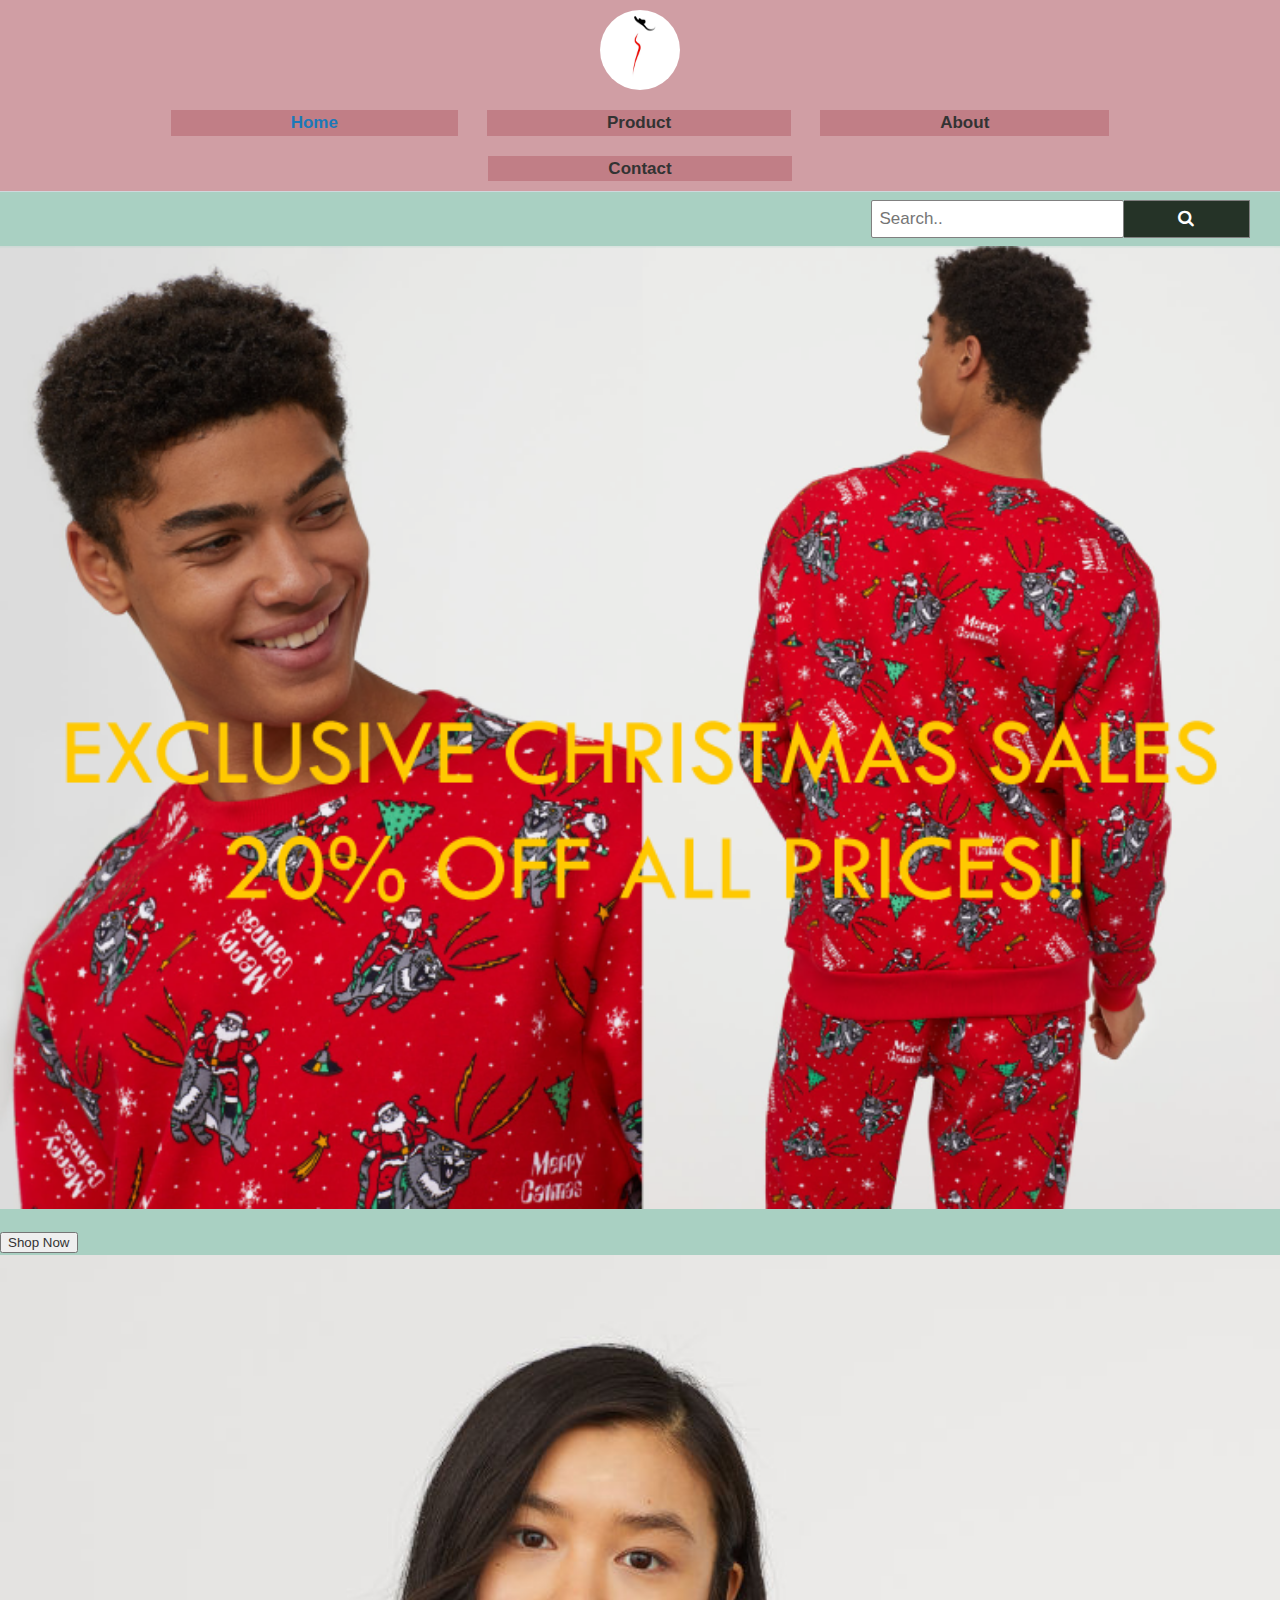
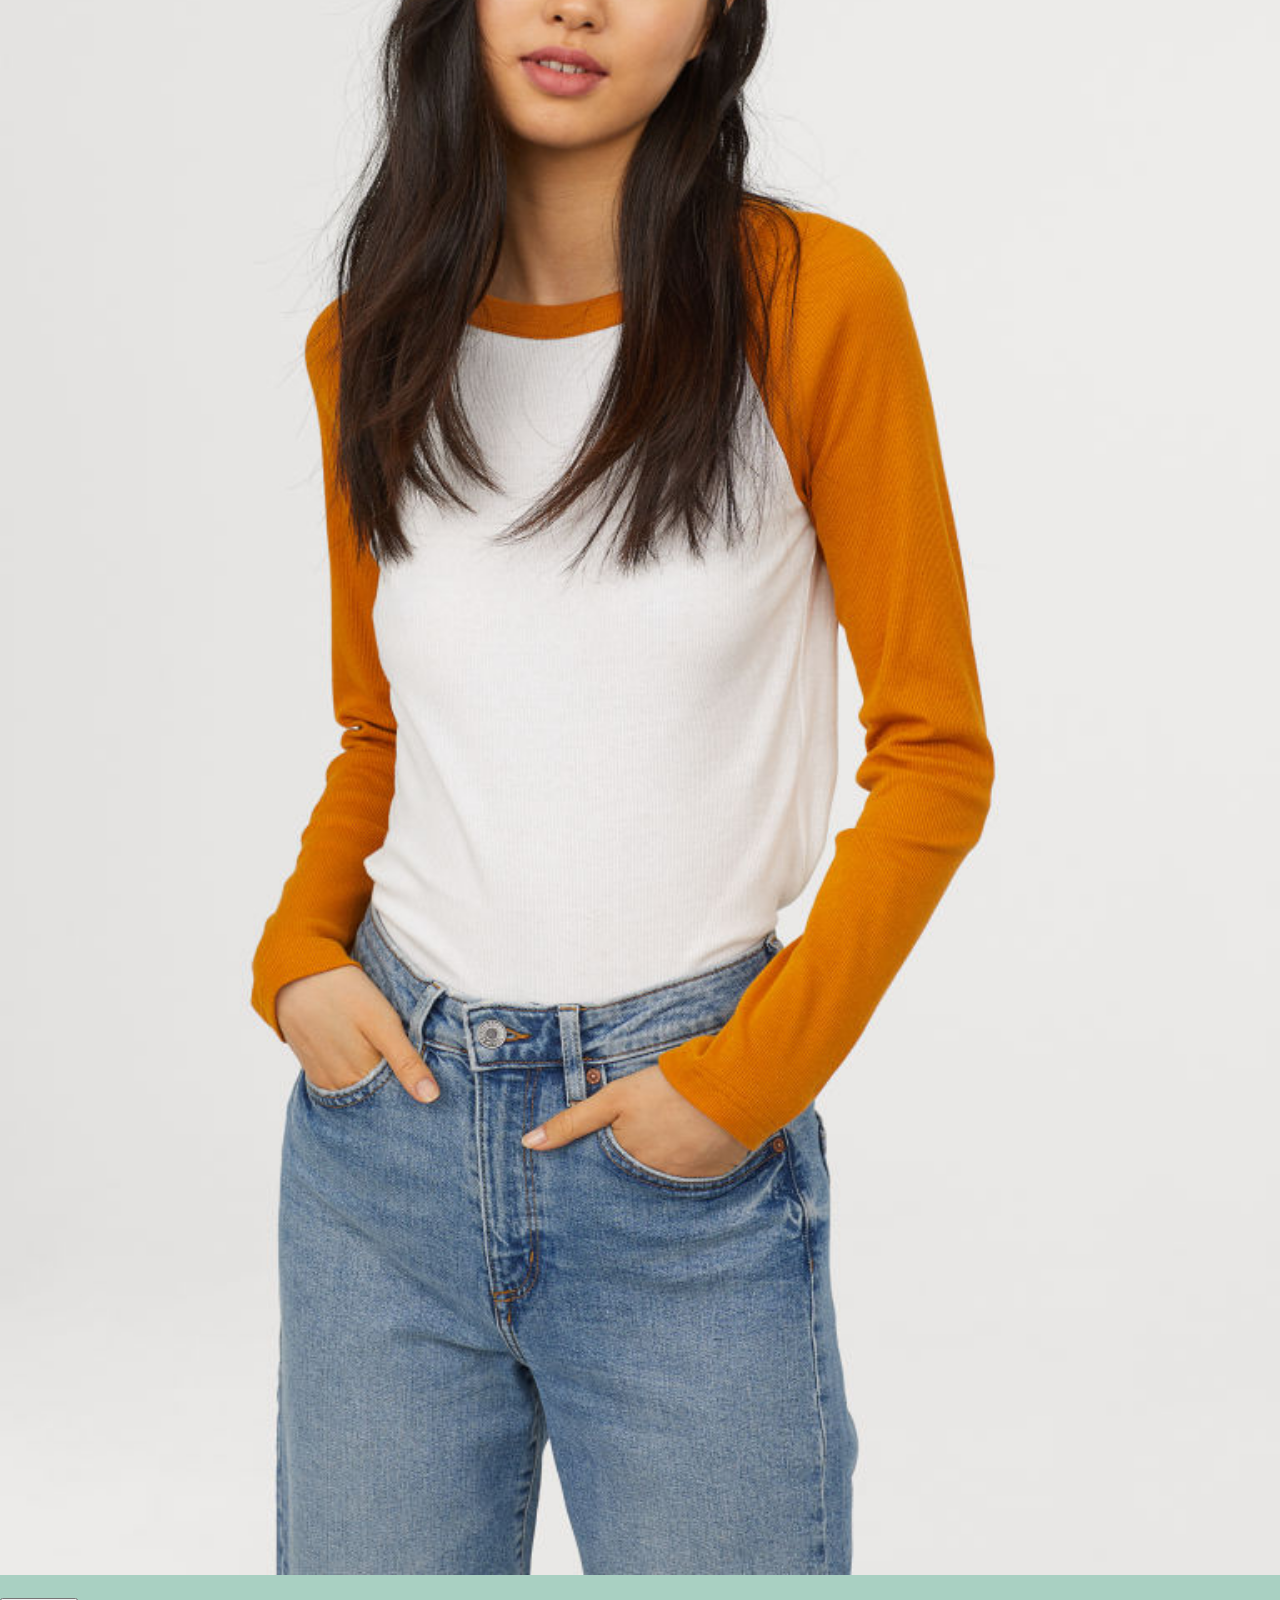
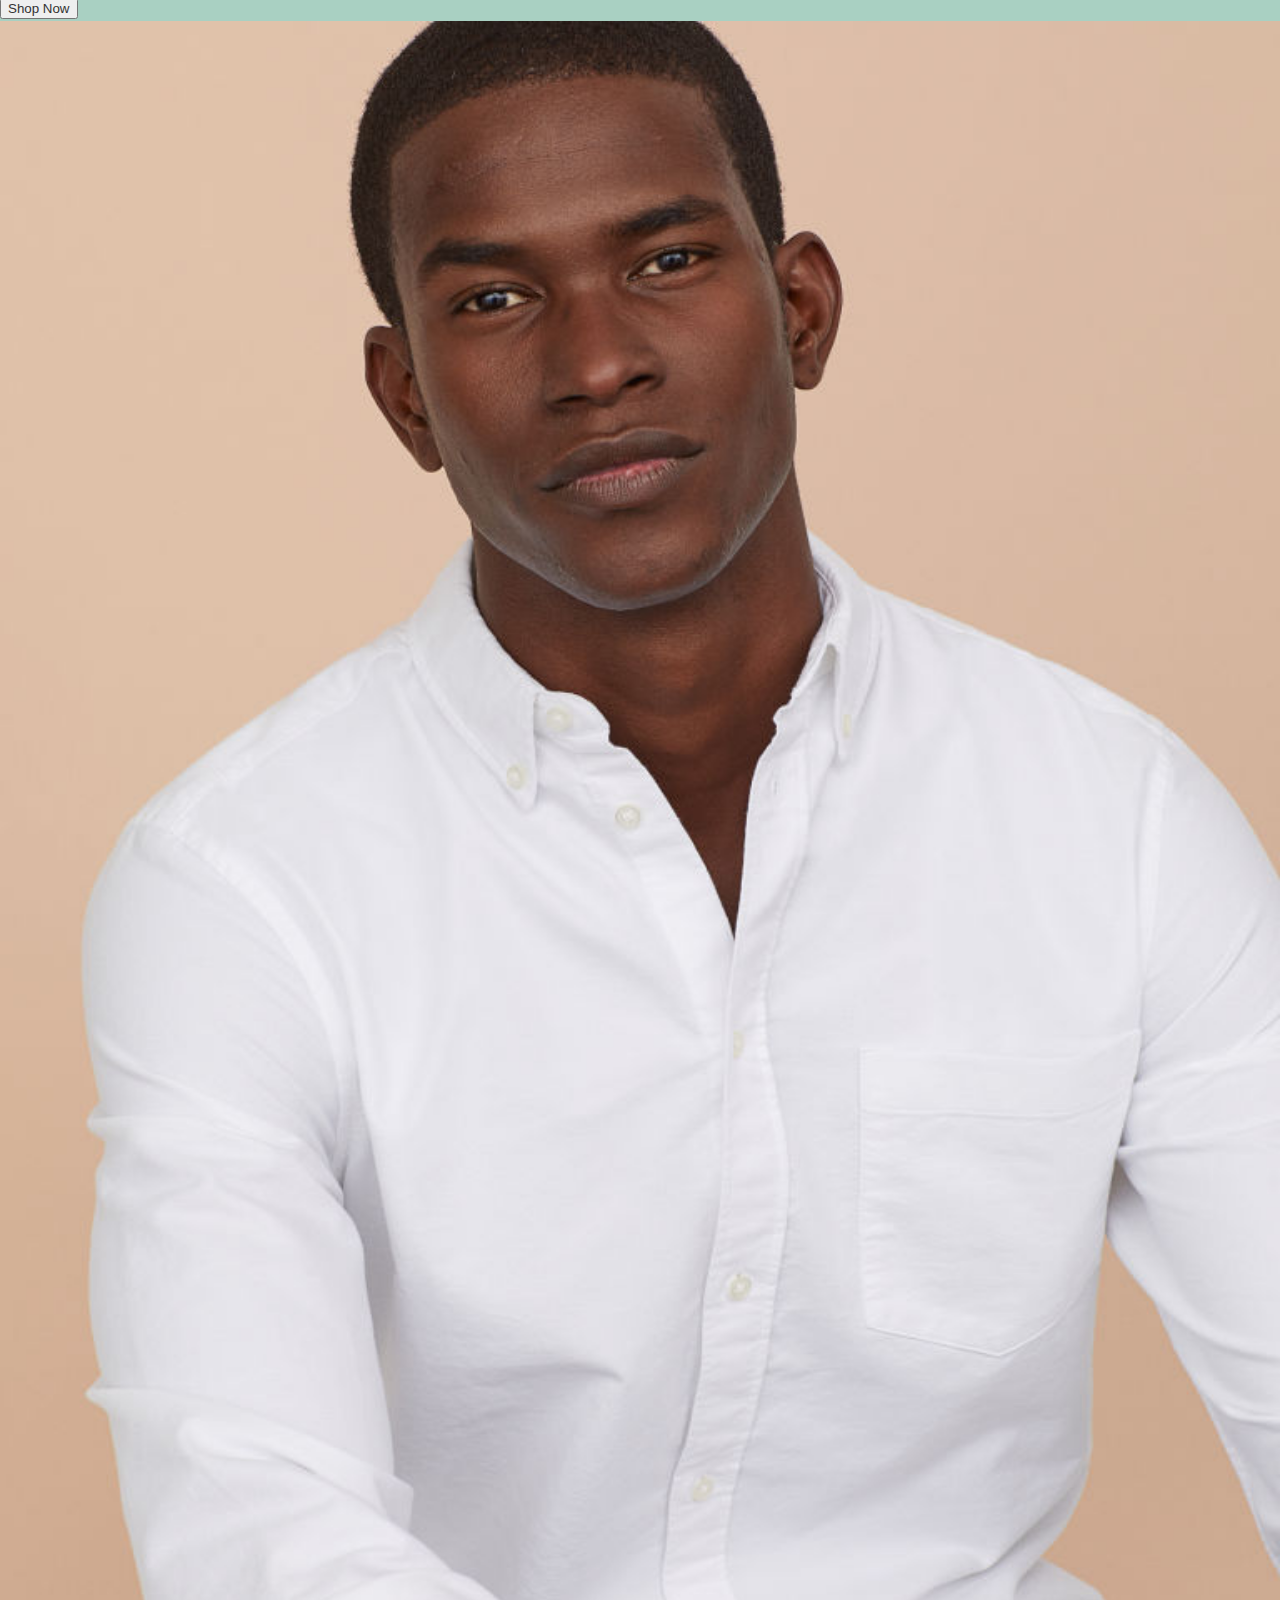
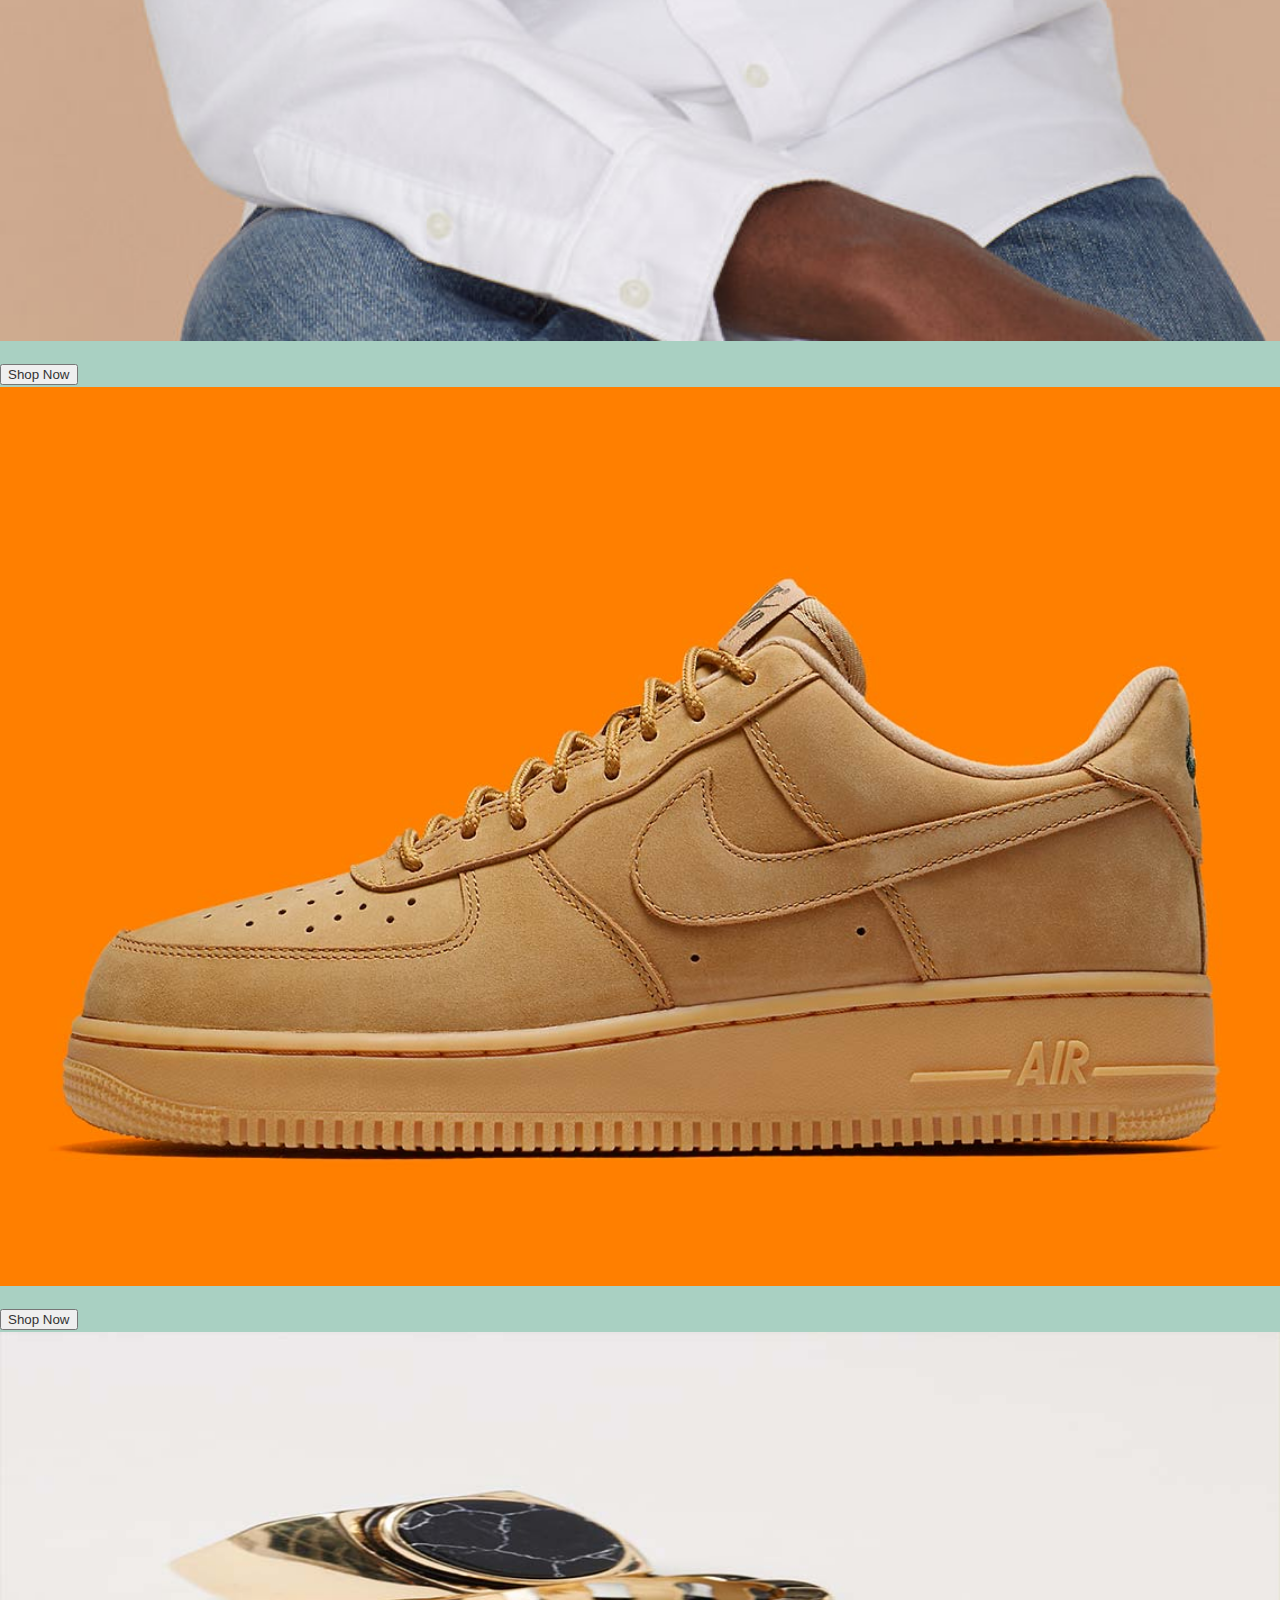
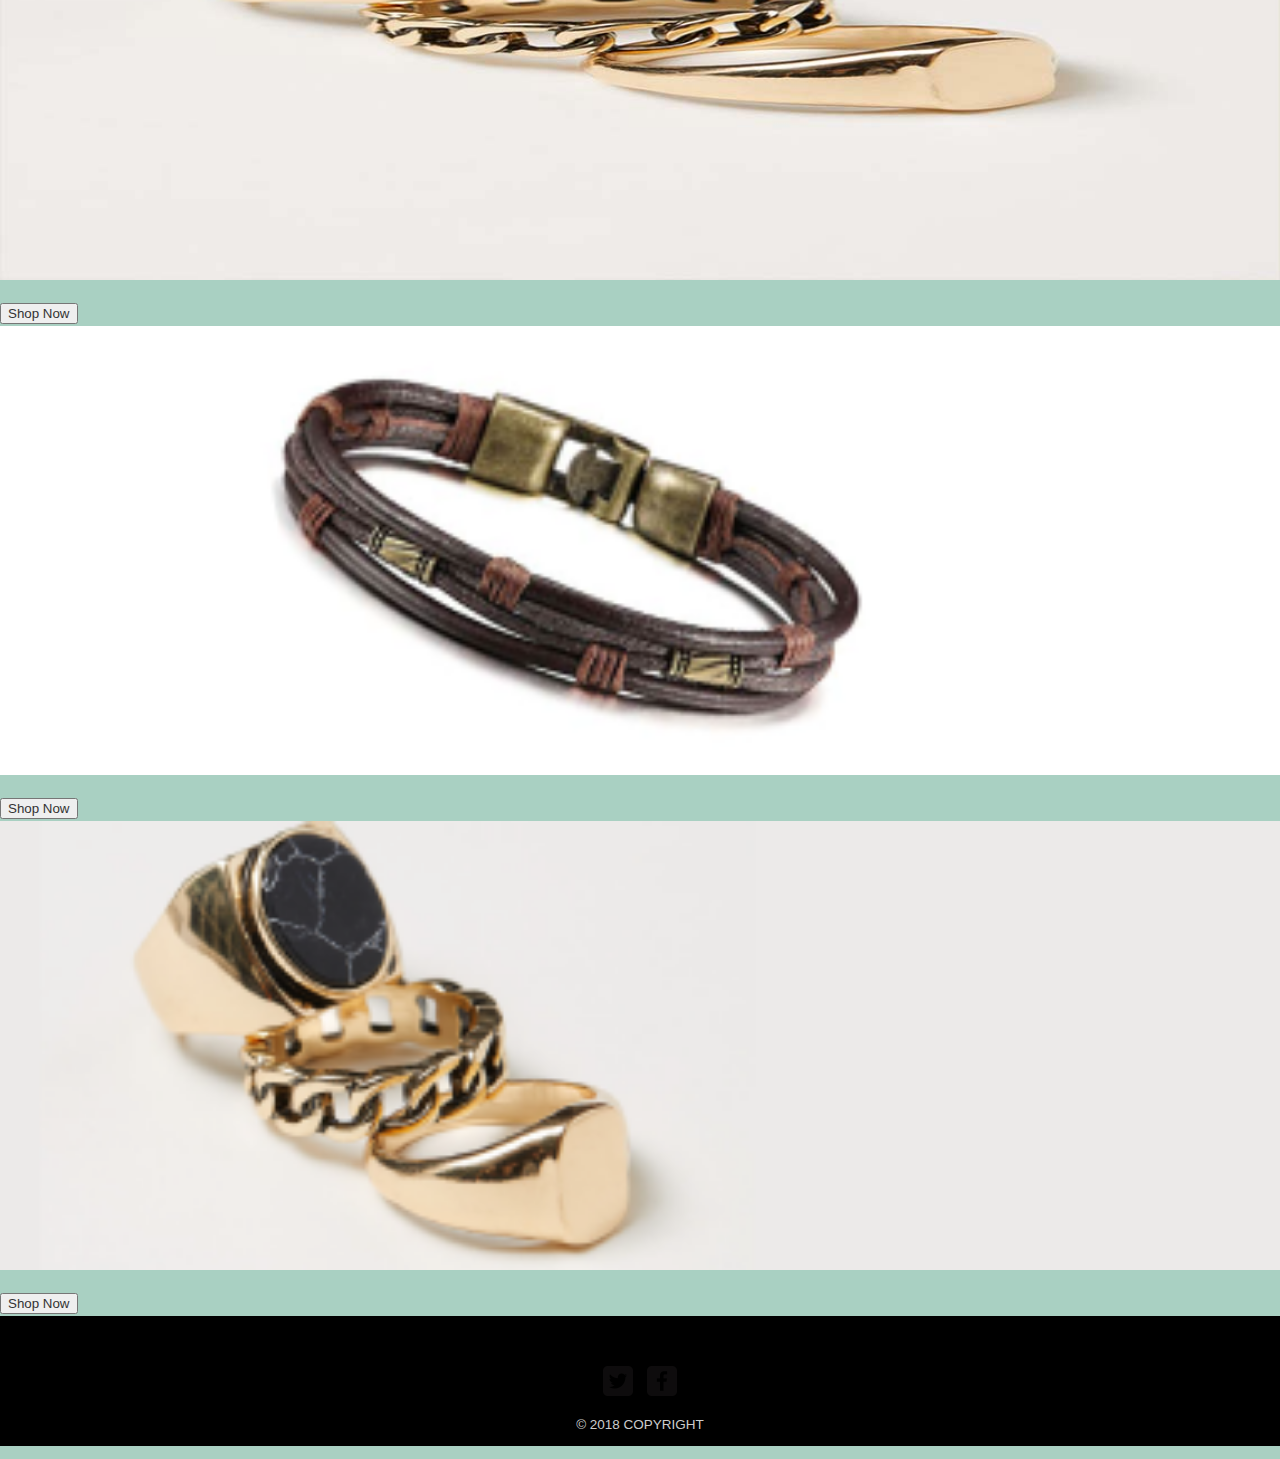
<file: index.html>
<!DOCTYPE html>
<html>
	<head>
		<meta  charset="utf-8">
    <meta name="viewport" content="width=device-width, initial-scale=1.0">
    <meta http-equiv="X-UA-Compatible" content="IE=edge">
		<title>Chiedozienwaoha | Designer</title>
		<link rel="stylesheet" href="styles/main.css" type="text/css" media="all">
    <link rel="stylesheet" href="https://cdnjs.cloudflare.com/ajax/libs/font-awesome/4.7.0/css/font-awesome.min.css">

	</head>
	<body>
		<header class="header" id="myHeader">
      <a href="index.html"><img src="img/logo.png" class="logo"></a> 
      <div class="topnav" id="myTopnav">
        <a href="index.html" class="active">Home</a>
        <a href="product.html">Product</a>
        <a href="about.html">About</a>
        <a href="contact.html">Contact</a>
        
        <a href="javascript:void(0);" style="font-size:15px;" class="icon" onclick="myFunction()">&#9776;</a>
      </div>
		</header>
    <div>
      <section class="example">
        <button type="submit"><i class="fa fa-search"></i></button>
        <input type="text" placeholder="Search.." name="search">
      </section>
    </div>

    <!-- ----------------------------HOME SCREEN------------------------- -->


    <div class="grid-container">
      <div class="item1 container">
        <img src="img/homescreen.png" style="width:100%;">
        <div class="centered">
          <button class="buy buy-banner"><a href="product.html" style="text-decoration: none">Shop Now</a></button>
      </div>
      </div>
    </div>


    <!-- ------------------------SECTION ONE-------------------------------- -->
    <div class="grid-container">
      <div class="container">
        <img src="img/hmgoepprod (4).jpg" class="responsive">
        <div class="bottom-right">
          <button class="buy"><a href="product.html" style="text-decoration: none">Shop Now</a></button>
        </div>
      </div>
      <div class="container">
        <img src="img/hmgoepprod (6).jpg" class="responsive">
        <div class="bottom-right">
          <button class="buy"><a href="product.html" style="text-decoration: none">Shop Now</a></button>
        </div>
      </div>
    </div>



    <!-- ----------------------------SECTION TWO------------------------ -->
    <div class="grid-container">
      <div class="container">
        <img src="img/nike-air-force-1-low-flax-aa4061-200-3.jpg" class="responsive">
        <div class="bottom-right">
          <button class="buy"><a href="product.html" style="text-decoration: none">Shop Now</a></button>
        </div>
      </div>
      <div class="container">
        <img src="img/watch.jpg" class="responsive">
        <div class="bottom-right">
          <button class="buy"><a href="product.html" style="text-decoration: none">Shop Now</a></button>
        </div>
      </div>
    </div>
   

   <!-- --------------------------SECTION 3---------------------------------- -->
   <div class="grid-container">
     <div class="container">
       <img src="img/bracelets.png" class="responsive">
       <div class="bottom-right">
          <button class="buy"><a href="product.html" style="text-decoration: none">Shop Now</a></button>
        </div>
     </div>
     <div class="container">
      <img src="img/rings.png" class=" responsive">
      <div class="bottom-right">
          <button class="buy"><a href="product.html" style="text-decoration: none">Shop Now</a></button>
        </div> 
     </div>
   </div>
  

		<footer style="background-color: #000000;">
				<div>
					<div>
						<a href="http://twitter.com"><img src="img/twitter-wrap.png" alt="Twitter Logo" class="social-icon"></a>
				<a href="http://facebook.com/"><img src="img/facebook-wrap.png" alt="Facebook Logo" class="social-icon"></a>
					</div>
				<p>&copy; 2018 COPYRIGHT</p>
				</div>
			</footer>
      <script type="text/javascript" src="JS/index.js"></script>
	</body>
</html>
</file>
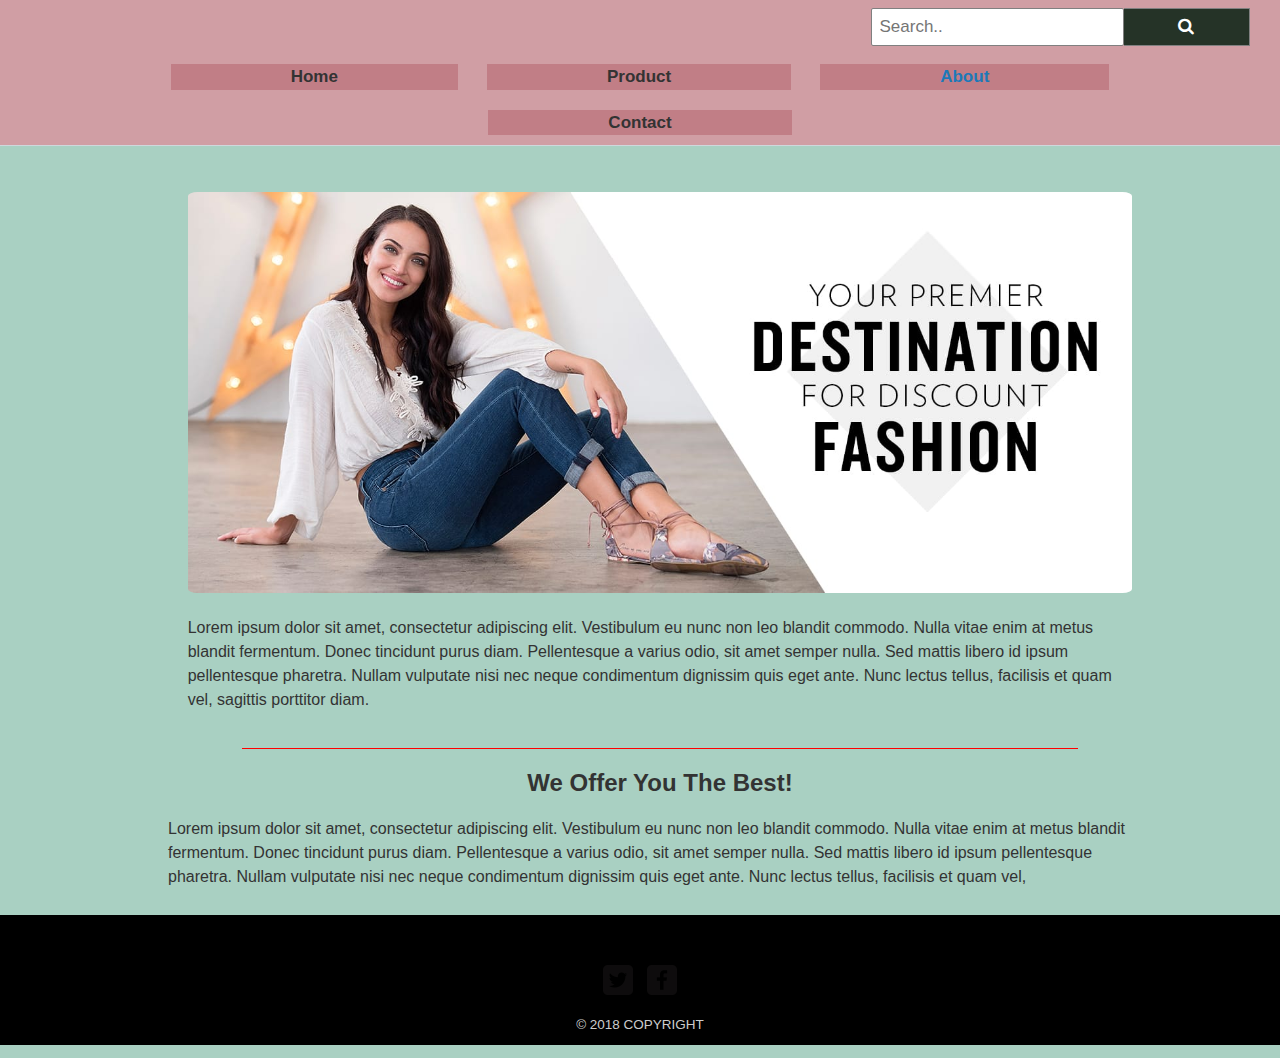
<file: about.html>
<!DOCTYPE html>
<html>
  <head>
    <meta  charset="utf-8">
    <meta name="viewport" content="width=device-width, initial-scale=1.0">
    <meta http-equiv="X-UA-Compatible" content="IE=edge">
    <title>Chiedozienwaoha | Designer</title>
    <link rel="stylesheet" href="styles/main.css" type="text/css" media="all">
    <link rel="stylesheet" href="https://cdnjs.cloudflare.com/ajax/libs/font-awesome/4.7.0/css/font-awesome.min.css">

  </head>
  <body>
    <header class="header" id="myHeader">
       <section class="example">
        <button type="submit"><i class="fa fa-search"></i></button>
        <input type="text" placeholder="Search.." name="search">
      </section>
      <div class="topnav" id="myTopnav">
        <a href="index.html">Home</a>
        <a href="product.html">Product</a>
        <a href="about.html" class="active">About</a>
        <a href="contact.html">Contact</a>
        <a href="javascript:void(0);" style="font-size:15px;" class="icon" onclick="myFunction()">&#9776;</a>
      </div>
    </header>

<div id="wrapper" class="">
      <section class="about">
        <ul>
          <div class="row">
            <li>
            <img src="img/aboutus3.jpg" alt=" " class="responsive" style="border-radius: 1%;">
          </li>
          <li>
            <div>
              <p>Lorem ipsum dolor sit amet, consectetur adipiscing elit. Vestibulum eu nunc non leo blandit commodo. Nulla vitae enim at metus blandit fermentum. Donec tincidunt purus diam. Pellentesque a varius odio, sit amet semper nulla. Sed mattis libero id ipsum pellentesque pharetra. Nullam vulputate nisi nec neque condimentum dignissim quis eget ante. Nunc lectus tellus, facilisis et quam vel, sagittis porttitor diam.</p>
            </div>
          </li>
          </div>
          <!-- -------------------row 2---------- -->
    
          <div>
          <div class="body-header section-three">
            <h1>We Offer You The Best!</h1>
          </div>
          <div>
            <p>Lorem ipsum dolor sit amet, consectetur adipiscing elit. Vestibulum eu nunc non leo blandit commodo. Nulla vitae enim at metus blandit fermentum. Donec tincidunt purus diam. Pellentesque a varius odio, sit amet semper nulla. Sed mattis libero id ipsum pellentesque pharetra. Nullam vulputate nisi nec neque condimentum dignissim quis eget ante. Nunc lectus tellus, facilisis et quam vel,</p>
          </div>
      </div>
    </div>
      </section>


    <footer style="background-color: #000000;">
        <div>
          <div>
            <a href="http://twitter.com"><img src="img/twitter-wrap.png" alt="Twitter Logo" class="social-icon"></a>
        <a href="http://facebook.com/"><img src="img/facebook-wrap.png" alt="Facebook Logo" class="social-icon"></a>
          </div>
        <p>&copy; 2018 COPYRIGHT</p>
        </div>
      </footer>
      <script type="text/javascript" src="JS/index.js"></script>
  </body>
</html>
</file>
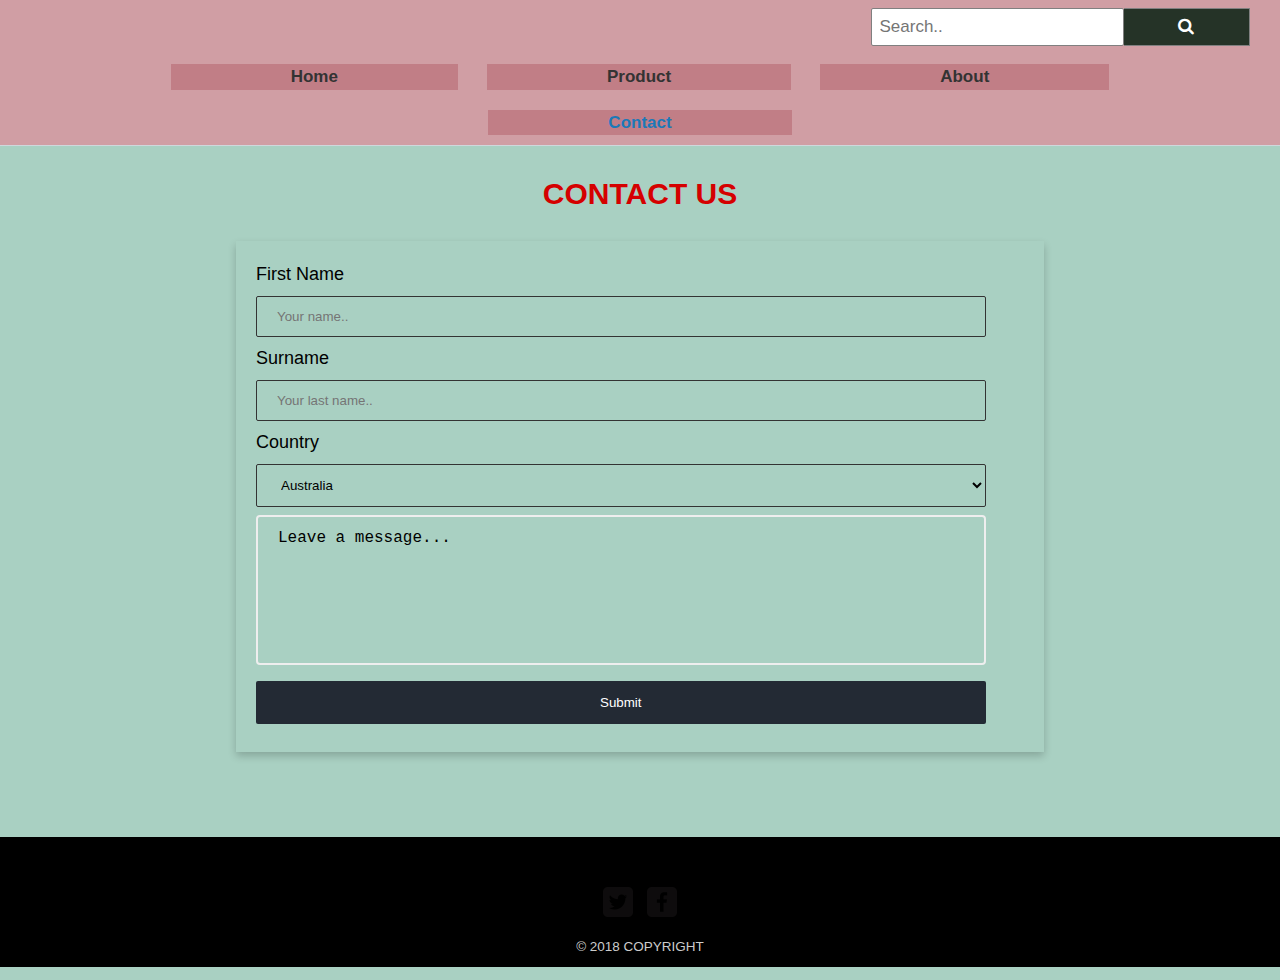
<file: contact.html>
<!DOCTYPE html>
<html>
  <head>
    <meta  charset="utf-8">
    <meta name="viewport" content="width=device-width, initial-scale=1.0">
    <meta http-equiv="X-UA-Compatible" content="IE=edge">
    <title>Chiedozienwaoha | Designer</title>
    <link rel="stylesheet" href="styles/main.css" type="text/css" media="all">
    <link rel="stylesheet" href="https://cdnjs.cloudflare.com/ajax/libs/font-awesome/4.7.0/css/font-awesome.min.css">

  </head>
  <body>
    <header class="header" id="myHeader">
      <section class="example">
        <button type="submit"><i class="fa fa-search"></i></button>
        <input type="text" placeholder="Search.." name="search">
      </section>
      <div class="topnav" id="myTopnav">
        <a href="index.html">Home</a>
        <a href="product.html">Product</a>
        <a href="about.html">About</a>
        <a href="contact.html" class="active">Contact</a>
        <a href="javascript:void(0);" style="font-size:15px;" class="icon" onclick="myFunction()">&#9776;</a>
      </div>
    </header>
  <div class="container">
      <div>
        <h2 class="text-center" style="font-weight: 700; color: #d50000; text-align: center; font-size: 30px;"> CONTACT US</h2>
      </div>
        <div>
          <form name="myForm"  onsubmit="return !!(validateForm() & guardarNumeros());" method="post" id="myForm">
            <label for="fname">First Name</label>
            <input type="text" id="fname" name="firstname" placeholder="Your name..">
            <label for="lname"> Surname</label>
            <input type="text" id="lname" name="lastname" placeholder="Your last name..">

            <label for="country">Country</label>
            <select id="country" name="country">
              <option value="australia">Australia</option>
              <option value="canada">Canada</option>
              <option value="usa">USA</option>
            </select>
               <textarea id="text-content">Leave a message...</textarea>
            <input type="submit" value="Submit" onclick="mySubmit()">
          </form>
        </div>
    </div>
    <div id="demo"></div>



      
    <footer style="background-color: #000000;">
        <div>
          <div>
            <a href="http://twitter.com"><img src="img/twitter-wrap.png" alt="Twitter Logo" class="social-icon"></a>
        <a href="http://facebook.com/"><img src="img/facebook-wrap.png" alt="Facebook Logo" class="social-icon"></a>
          </div>
        <p>&copy; 2018 COPYRIGHT</p>
        </div>
      </footer>
      <script type="text/javascript" src="JS/index.js"></script>
  </body>
</html>
</file>
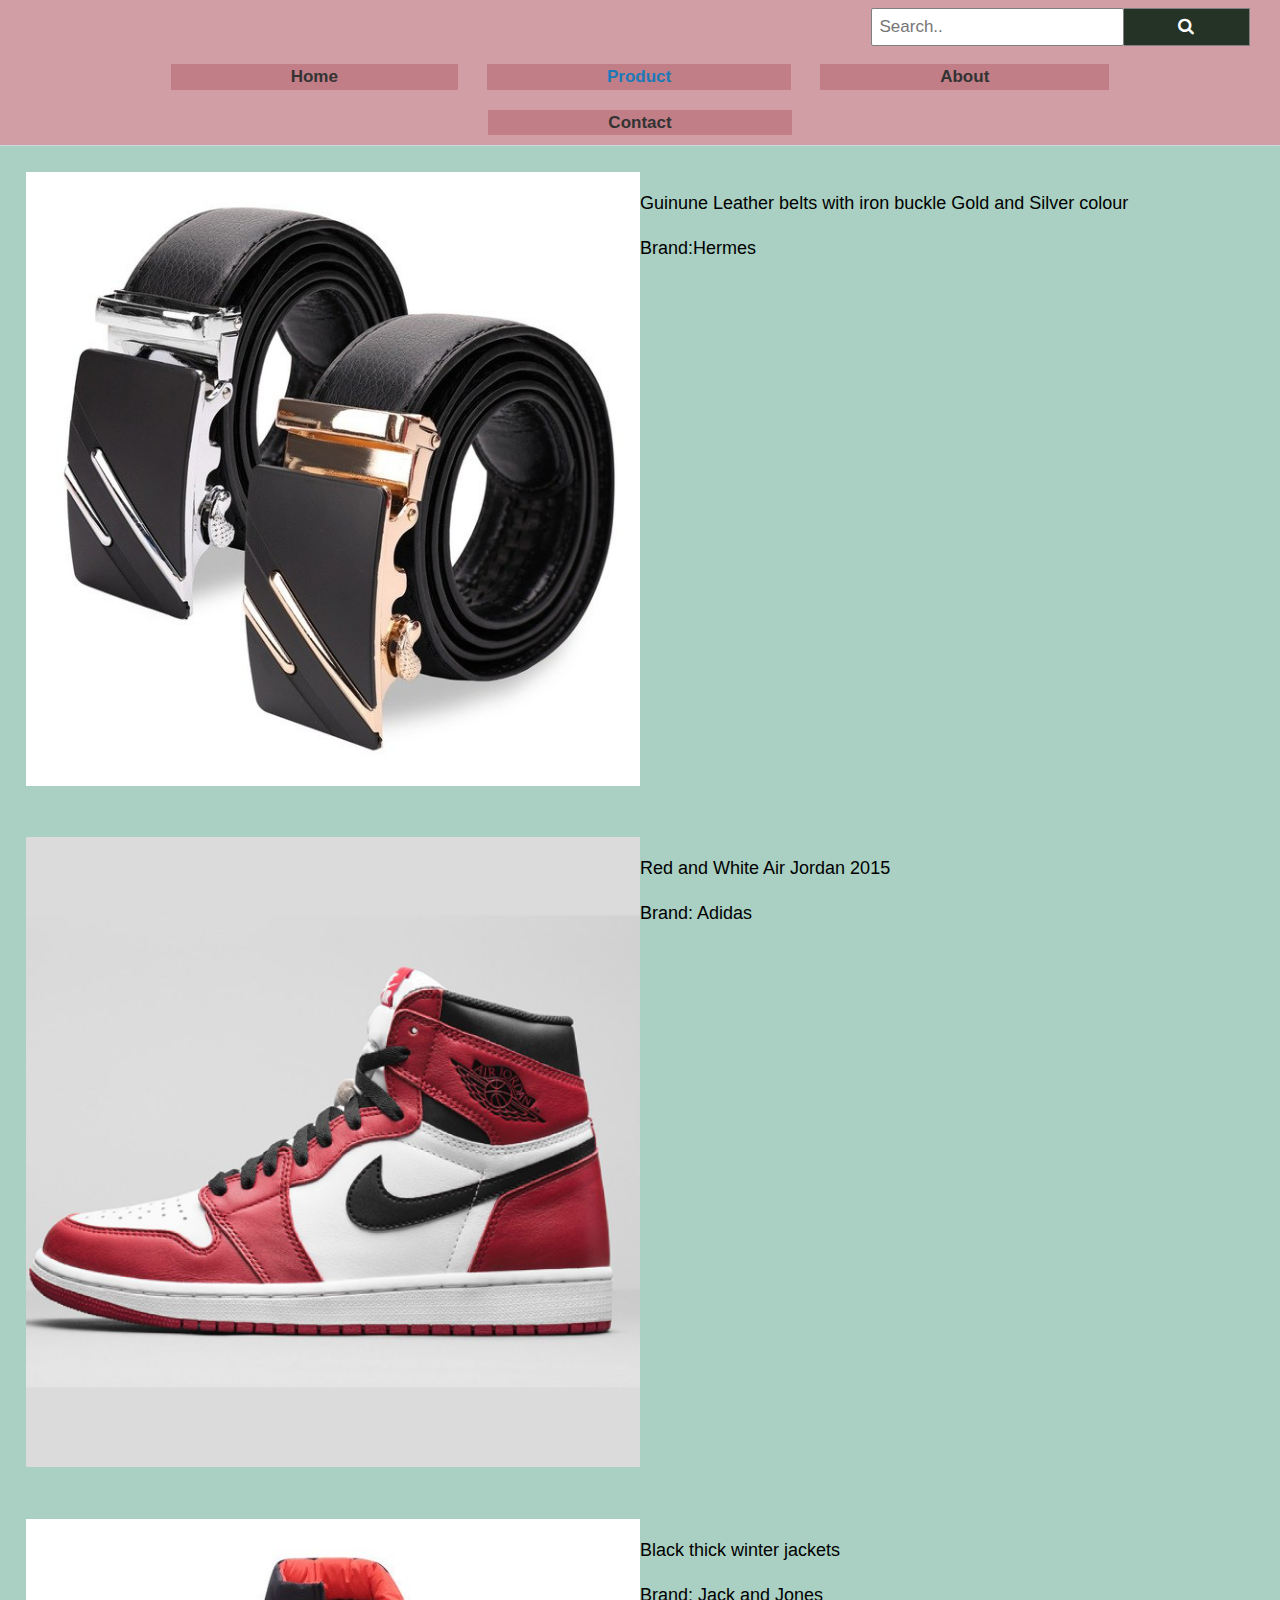
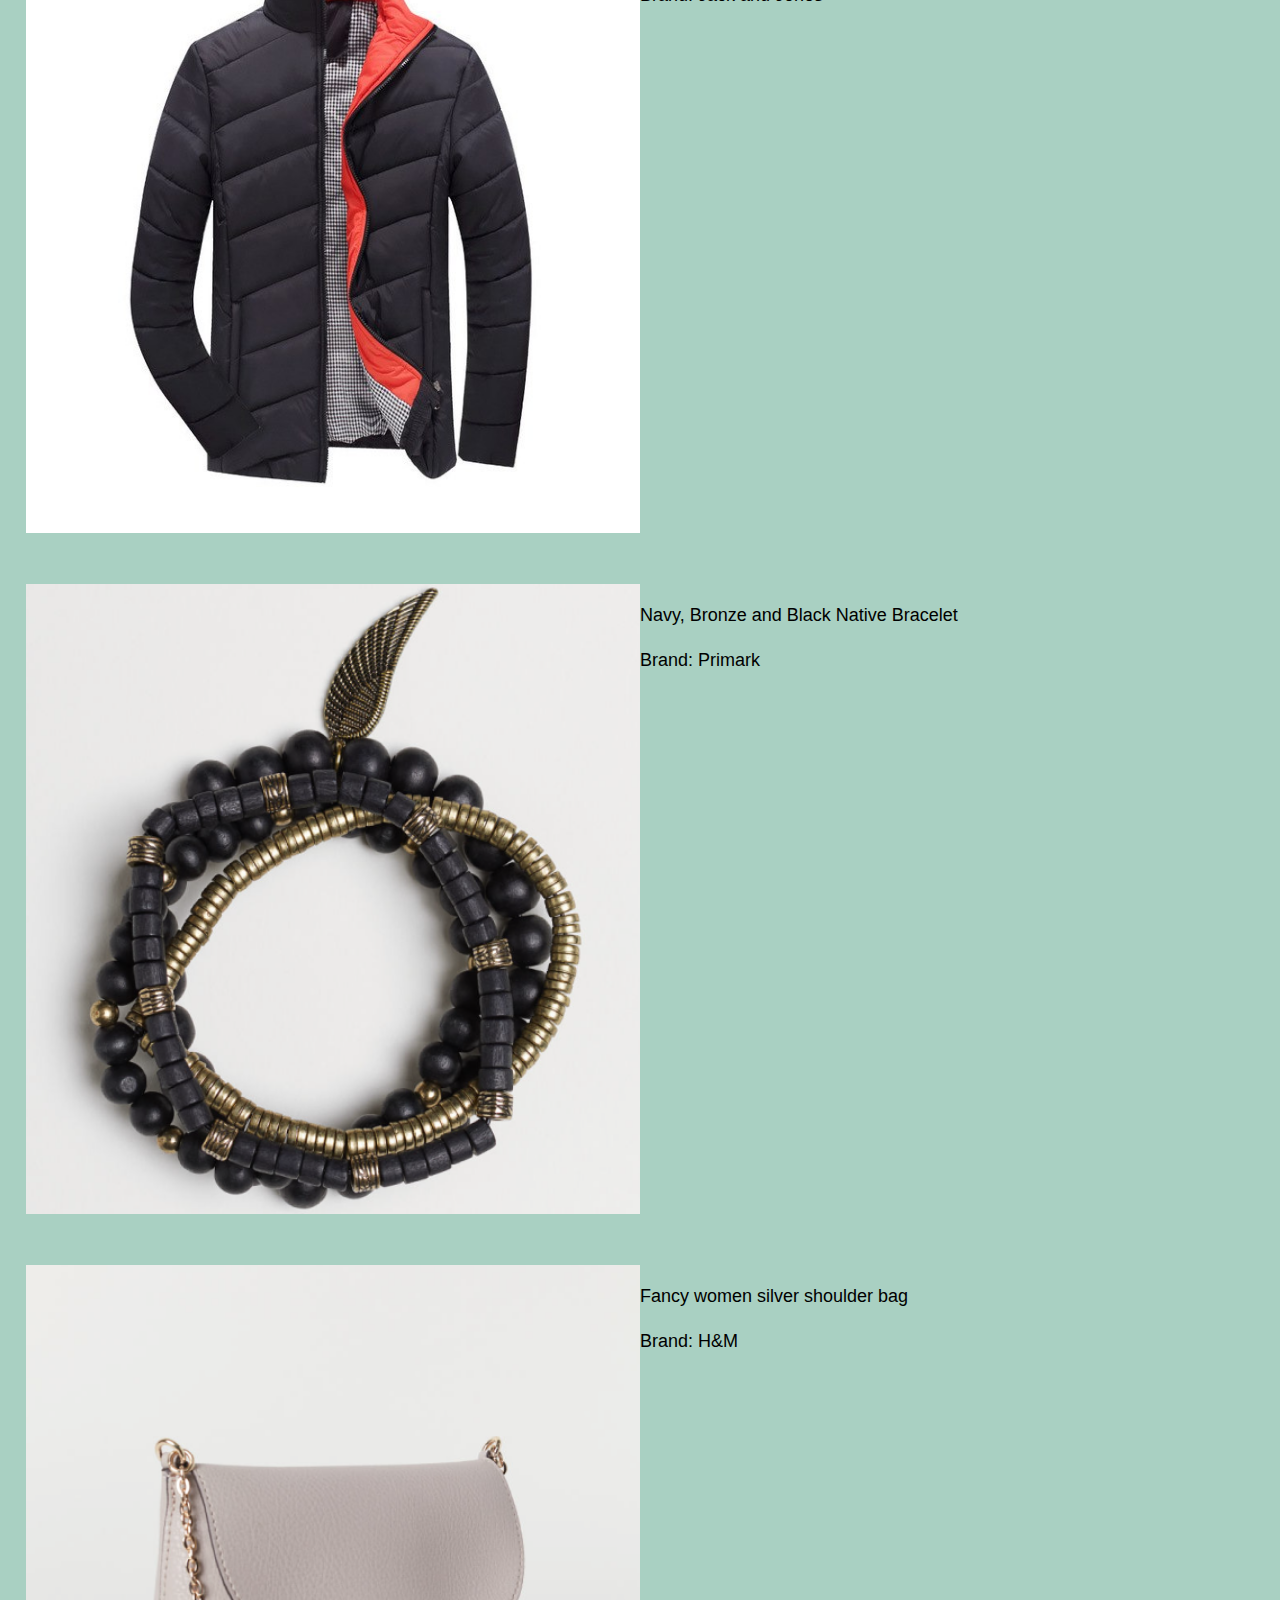
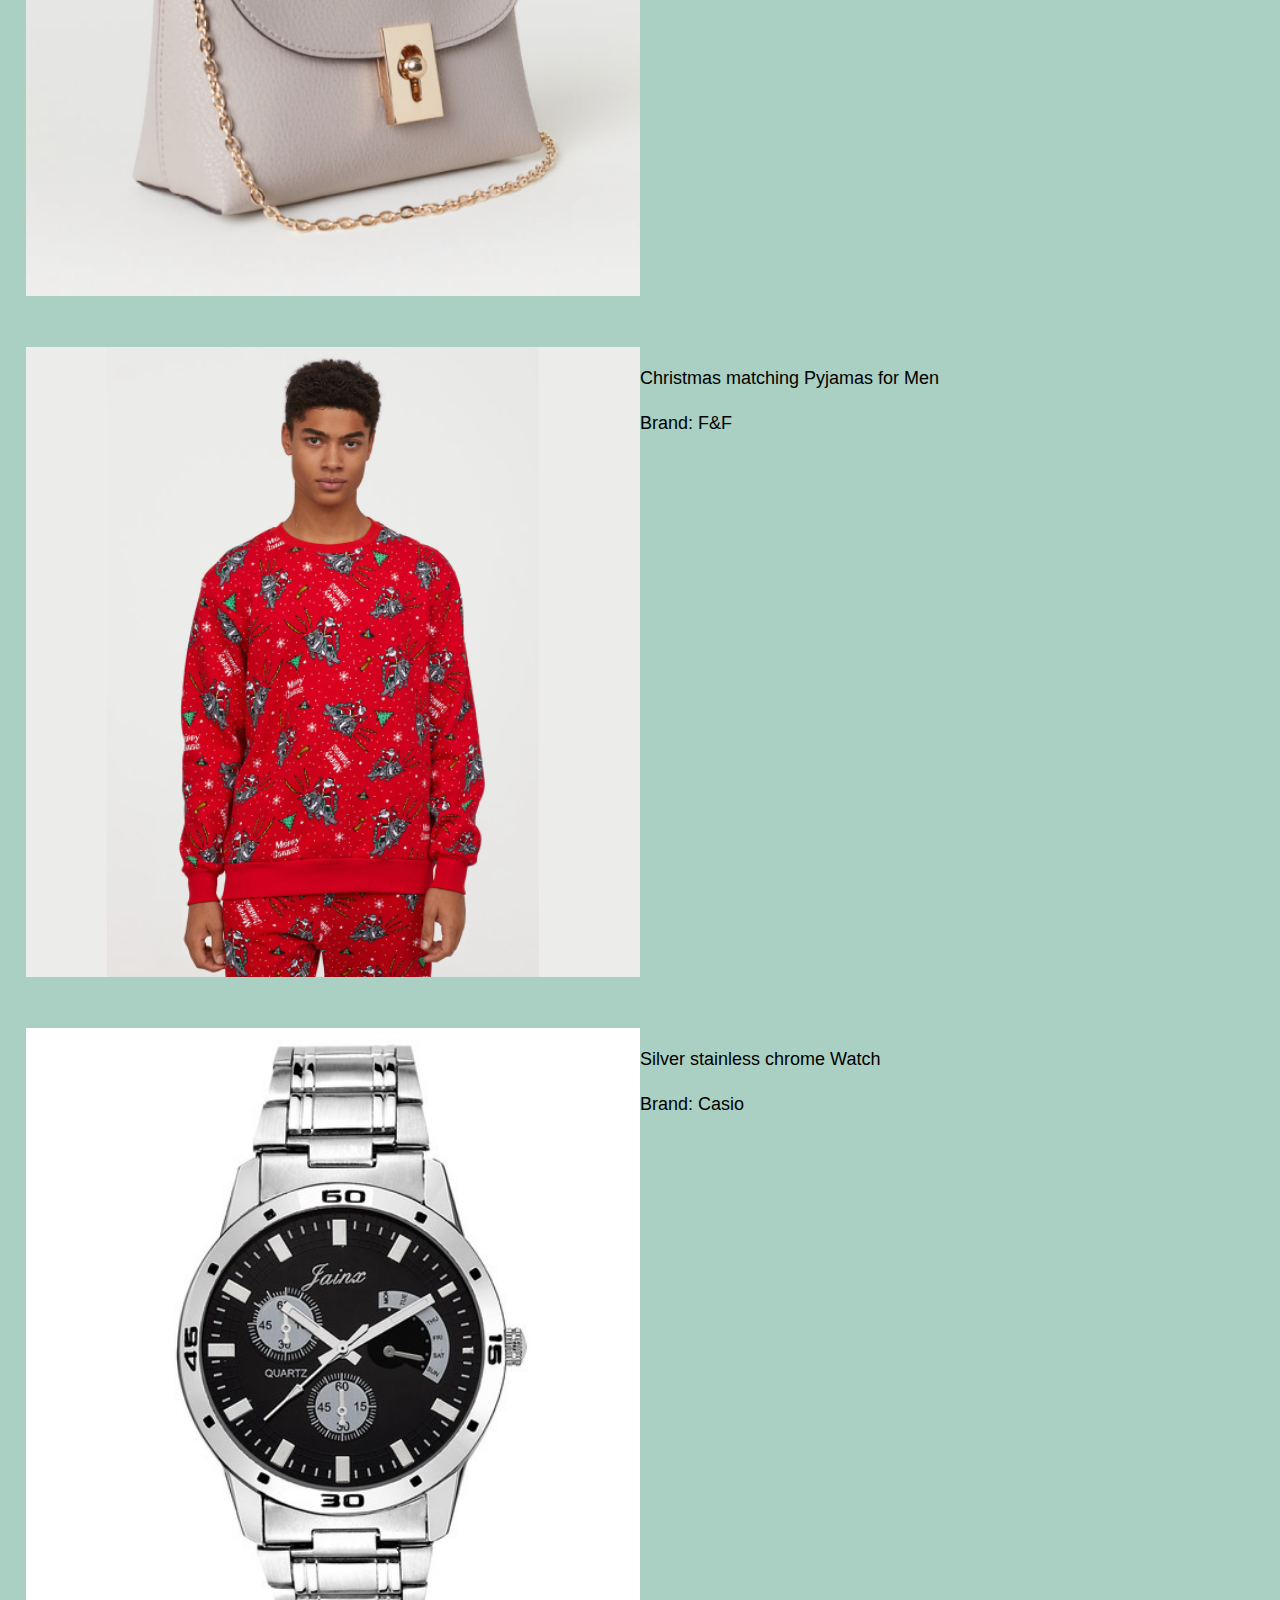
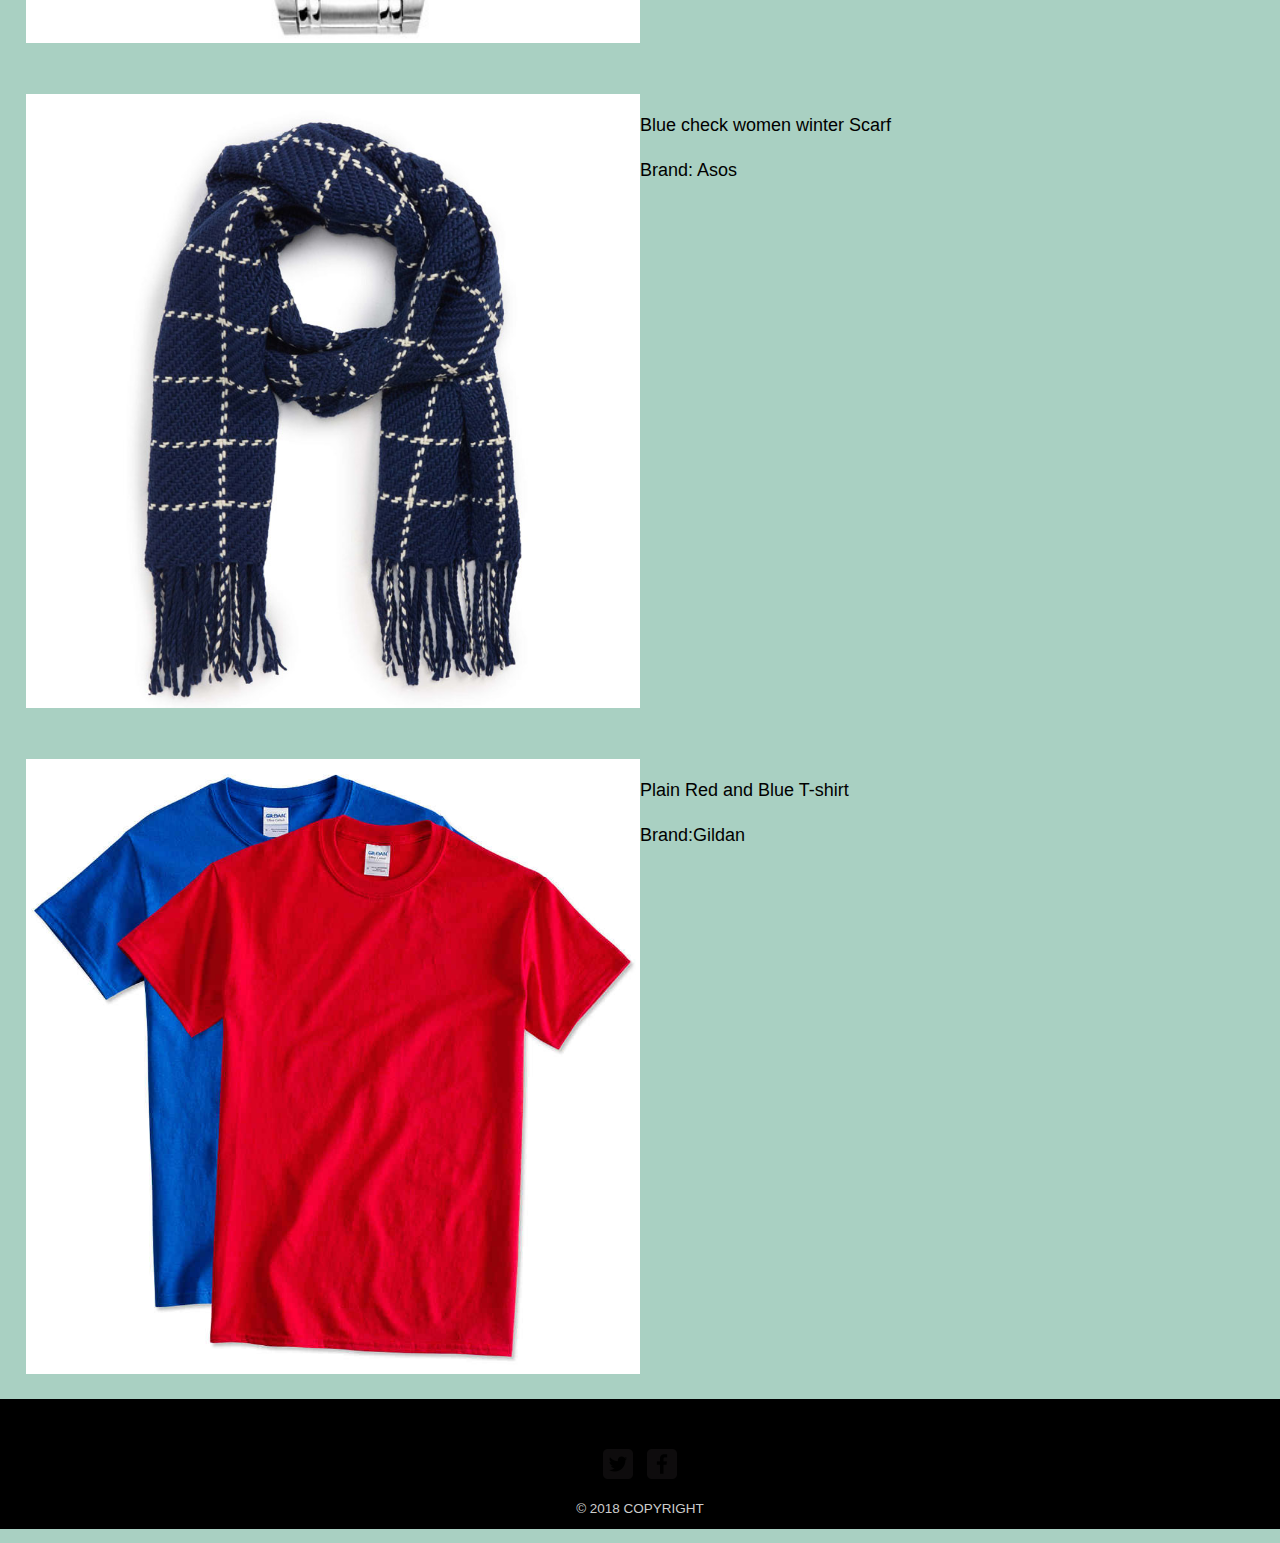
<file: product.html>
<!DOCTYPE html>
<html>
	<head>
		<meta  charset="utf-8">
    <meta name="viewport" content="width=device-width, initial-scale=1.0">
    <meta http-equiv="X-UA-Compatible" content="IE=edge">
		<title>Chiedozienwaoha | Designer</title>
		<link rel="stylesheet" href="styles/main.css" type="text/css" media="all">
    <link rel="stylesheet" href="https://cdnjs.cloudflare.com/ajax/libs/font-awesome/4.7.0/css/font-awesome.min.css">
	</head>
	<body>
		<header class="header" id="myHeader">
	    <section class="example">
        <button type="submit"><i class="fa fa-search"></i></button>
        <input type="text" placeholder="Search.." name="search">
      </section>
      <div class="topnav" id="myTopnav">
        <a href="index.html">Home</a>
        <a href="product.html" class="active">Product</a>
        <a href="about.html">About</a>
        <a href="contact.html">Contact</a>
        <a href="javascript:void(0);" style="font-size:15px;" class="icon" onclick="myFunction()">&#9776;</a>
      </div>
		</header>
		<div class="row">
			<div>
				<img src="img/New-Fashion-Brand-Belt-Men-Top-Quality-Belts-for-Men-Strap-Male-Metal-Automatic-Buckle.jpg_640x6.jpg" class="col-6">
				<div class="col-5 product " >
					<p>Guinune Leather belts with iron buckle Gold and Silver colour</p>
					<p> Brand:Hermes</p>
				</div>
			</div>
		</div>


		<div class="row">
			<div>
				<img src="img/jordans.png" class="col-6">
				<div class="col-5 product">
					<p>Red and White Air Jordan 2015</p>
					<p> Brand: Adidas</p>
				</div>
			</div>
		</div>

		<div class="row">
			<div>
				<img src="img/Men-Winter-Jacket-Parka-2017-Hot-Sale-Down-Jacket-Men-Slim-Fit-Fashion-Thick-Warm-Male.jpg_640x6.jpg" class="col-6">
				<div class="col-5 product">
					<p>Black thick winter jackets</p>
					<p> Brand: Jack and Jones</p>
				</div>
			</div>
		</div>

		<div class="row">
			<div>
				<img src="img/native-beads.png" class="col-6">
				<div class="col-5 product">
					<p>Navy, Bronze and Black Native Bracelet</p>
					<p>Brand: Primark</p>
				</div>
			</div>
		</div>

		<div class="row">
			<div>
				<img src="img/bag.png" class="col-6">
			</div>
			<div class="col-5 product">
				<p>Fancy women silver shoulder bag</p>
				<p>Brand: H&M</p>
			</div>
		</div>

		<div class="row">
			<div>
				<img src="img/pyjamas.png" class="col-6">
				<div class="col-5 product">
					<p>Christmas matching Pyjamas for Men </p>
					<p>Brand: F&F</p>
				</div>
			</div>
		</div>

		<div class="row">
			<div>
				<img src="img/men-chain-wrist-watch-500x500.jpg" class="col-6">
				<div class="col-5 product">
					<p>Silver stainless chrome Watch</p>
					<p>Brand: Casio</p>
				</div>
			</div>
		</div>

		<div class="row">
			<div>
				<img src="img/scarf-26-Nordstrom.jpg" class="col-6">
				<div class="col-5 product">
					<p>Blue check women winter Scarf</p>
					<p>Brand: Asos</p>
				</div>
			</div>
		</div>
		<div class="row">
			<div>
				<img src="img/catalog_detail_image_large.jpg" class="col-6">
				<div class="col-5 product">
					<p>Plain Red and Blue T-shirt</p>
					<p>Brand:Gildan</p>
				</div>
			</div>
		</div>
		<footer style="background-color: #000000;">
				<div>
					<div>
						<a href="http://twitter.com"><img src="img/twitter-wrap.png" alt="Twitter Logo" class="social-icon"></a>
				<a href="http://facebook.com/"><img src="img/facebook-wrap.png" alt="Facebook Logo" class="social-icon"></a>
					</div>
				<p>&copy; 2018 COPYRIGHT</p>
				</div>
			</footer>
      <script type="text/javascript" src="JS/index.js"></script>
	</body>
</html>
</file>
<file: styles/main.css>
body{
  margin:0;
  padding:0;
   font-family: Lato, Helvetica, Arial, sans-serif;
  font-size: 18px;
  line-height: 1.5;
  background-color:#A9D0C2;
}

  


/*site body*/
footer{
  font-size: 0.75em;
  text-align: center;
  padding-top:50px;
  color:#ccc;
}

/**********************************nav styling***********/
.topnav {
  overflow: hidden;
  border-bottom-width: 1px;
  border-bottom-color: #cfd8dc;
  border-bottom-style: solid;
  text-align: center;
   
}
header{
  clear: both;
  background-color:#D09EA4;
}
 a:hover{
  color: rgb(28, 121, 184);;
  z-index: 55;
}
.logo {
  width:80px;
  height: 80px;
  margin-right: auto;
  margin-left: auto;
  padding-top: 10px;
  padding-bottom: 10px;
  display: block;
  border-radius: 50%;
}

.topnav a {
  text-decoration: none;
  font-size: 17px;
  padding:0 120px 0 120px;
  margin-top:10px;
  margin-bottom:10px;
  background-color:#C17E86;
  font-weight: 700;
}
.topnav a:nth-child(1){
  margin-left: 12px;
  margin-right: 12px;
}
.topnav a:nth-child(4){
  margin-right: 12px;
  margin-left: 12px;
}
.topnav a:nth-child(2){
  margin-right: 12px;
  margin-left: 12px;

}
.topnav a:nth-child(3){
  margin-right: 12px;
  margin-left: 12px;

}


.topnav a{
 
  display:inline-block;
}


a{
  color: #333;
}

.active {
  color: rgb(28, 121, 184);;

}

.topnav .icon {
  display: none;
}

.dropdown {
    float: left;
    overflow: hidden;
}

.dropdown .dropbtn {
    font-size: 17px;    
    border: none
    outline: none;
    color: rgb(28, 121, 184);;
    padding: 14px 16px;
    background-color: inherit;
    font-family: inherit;
    margin: 0;
}

.dropdown-content {
    display: none;
    position: absolute;
    background-color: #f9f9f9;
    min-width: 160px;
    box-shadow: 0px 8px 16px 0px rgba(0,0,0,0.2);
    z-index: 1;
}
@media screen and (max-width: 600px) {
  .topnav a:not(:first-child), .dropdown .dropbtn {
    display: none;
  }
  .topnav a.icon {
    float: right;
    display: inline-block;
    margin-right:10px;
    padding:1px 4px 1px 4px;
   
  }
  
 
}

@media screen and (max-width: 600px) {
  .topnav.responsive {position: relative;}
  .topnav.responsive .icon {
    position: absolute;
    right: 0;
    top: 0;
  }
   .topnav a{
    padding:0 30px 0 30px;
 
  } 
  .logo{
    display: none;
  }
  .topnav.responsive a {
    float: none;
    display: inline-block;
    text-align: left;
  }
  .topnav.responsive .dropdown {float: none;}
  .topnav.responsive .dropdown-content {position: relative;}
  .topnav.responsive .dropdown .dropbtn {
    display: inline-block;
    width: 100%;
    text-align:left;
  }
}





/*************** fashiom****************/
#pages{
  list-style: none;
  margin:0 10px;
  padding:0;
  
}



.row::after {
  content: "";
  clear: both;
  display: table;
}

[class*="col-"] {
  float: left;
  padding:auto;
  padding: auto;
}
.formPricing{
  font-size: 14px;
  color: #545454;
}
.responsive{
  width:100%;
  height: auto;
}
.responsive-index{
  width:30%;
  height: auto;
}

.row {
  padding: 2%;
}
.Sweater{
  margin-bottom: 0;
  padding-bottom: 0;
}

.price{
  margin-top: 0;
  padding-top: 0;
  color:#d50000;
}
.price-sub{
  color:#333;
  text-decoration: line-through;
}


/***********************8section 3***********************/
.section-three{
  margin:0 auto;
  border-top-color: red;
  border-top-width: 1px;
  border-top-style: solid;
  width:85%;
  color:#333;

}

.body-header{
  text-align: center;

}
.body-header h1{
  font-size: 24px;
}

.section-three-content p{
  padding: 5px;
  padding-top: 0;
  font-size: 15px;
}






/**********************index page*************************/
.img-gutter-one{
  display: block;
  margin-right: 45px; 
  margin-left: 45px;
}
.img-gutter-two{
  display: block;
  margin-right: 45px;
  margin-left: 45px;
}
.photo{
  margin-top: 25px;
}
.gutter-generic{
  margin-right: 1.3%; 
  width:48.5%;"

}
.img-gutter-one-position{
  position: relative;
}





/***************About Page *******************/
.about ul li{
  list-style: none;
}
#wrapper{
  margin: auto;
  width: 80%;
  padding: 10px;
  font-size: 16px;
  color:#333;
}

/***************************************************/




footer{
  clear:both;
  background-color:#2E3C54; 
}
footer p{
  padding-bottom: 10px;
}
.social-icon{
  width:30px;
  height:30px;
  margin:0 5px;
}
.social-icon-mail{
    min-width: 35px;
    height: 35px;
}


.body-header h1{
  color: #333;
  font-weight: 700;
}

/*******************************************form*********************************************************/
form {
  margin: 0 auto;
  width: 60%;
  background-color: inherit;
  box-shadow: 0 4px 8px 0 rgba(0, 0, 0, 0.2);
  padding: 20px;
  margin-top: 25px;
  margin-bottom: 35px;

}


.homePageForm{
  margin-left:30px;
  width:85%;
  margin-top:3px;
  margin-bottom: 0;
  padding:0;
  box-shadow:0 4px 8px 0 rgba(0, 0, 0, 0.2);;
  background-color:inherit;
}

.form-header{
  margin:2px;
  padding:6px;
}
button{
  margin-top: 15px;
}
.form-content{
  padding:6px;
  margin:2px;
}
input[type=text], select {
  width: 95%;
  padding: 12px 20px;
  margin: 8px 0;
  display: inline-block;
  border: 1px solid #333;
  border-radius: 2px;
  box-sizing: border-box;
  background-color:inherit;
}

input[type=submit] {
  width: 95%;
  background-color: #232A34;
  color: #fff;
  padding: 14px 20px;
  margin: 8px 0;
  border: none;
  border-radius: 2px;
  cursor: pointer;
}

input[type=submit]:hover {
  background-color: #2E3C54;
}


textarea {
  width: 95%;
  height: 150px;
  padding: 12px 20px;
  box-sizing: border-box;
  border: 2px solid #eee;
  border-radius: 4px;
  background-color: inherit;
  font-size: 16px;
  resize: none;
}

section.example input[type=text] {
    padding: 8px;
    font-size: 17px;
    border: 1px solid grey;
    float:right;
    width: 20%;
    background:#fff;
}

section.example button {
    float: right;
    width: 10%;
    padding: 8px;
    background: #2196F3;
    color: white;
    font-size: 17px;
    border: 1px solid grey;
    border-left: none;
    cursor: pointer;
    margin-top:8.4px;
    margin-right: 45px;
}

section.example button:hover {
    background: #0b7dda;
}
section.example button{
background:#253327;

}


section.example::after {
    content: "";
    clear: both;
    display: table;
}


/***************************************demo text styling********************************/
 #demo{
  color: red;
  text-align: center;
  font-size: 18px;
  padding: 25px;
 }














 /*****************************MEDIA QUEIRES*********************************/
 /* For mobile phones: */
[class*="col-"] {
  width: 100%;
}

@media only screen and (min-width: 600px) {
  /* For tablets: */
  .col-s-1 {width: 8.33%;}
  .col-s-2 {width: 16.66%;}
  .col-s-3 {width: 25%;}
  .col-s-4 {width: 33.33%;}
  .col-s-5 {width: 41.66%;}
  .col-s-6 {width: 50%;}
  .col-s-7 {width: 58.33%;}
  .col-s-8 {width: 66.66%;}
  .col-s-9 {width: 75%;}
  .col-s-10 {width: 83.33%;}
  .col-s-11 {width: 91.66%;}
  .col-s-12 {width: 100%;}
  .gutter-generic{
    width:48.4%;
    margin-right:1.3%;
  }
  .img-gutter-one{
    padding-left:15px;
    padding-right:15px;
  }
  .example{
    margin-right:15px;
  }

  
}
@media only screen and (min-width: 768px) {
  /* For desktop: */
  .col-1 {width: 8.33%;}
  .col-2 {width: 16.66%;}
  .col-3 {width: 25%;}
  .col-4 {width: 33.33%;}
  .col-5 {width: 41.66%;}
  .col-6 {width: 50%;}
  .col-7 {width: 58.33%;}
  .col-8 {width: 66.66%;}
  .col-9 {width: 75%;}
  .col-10 {width: 83.33%;}
  .col-11 {width: 91.66%;}
  .col-12 {width: 100%;}
 
}

@media only screen and (min-width: 320px) {
  /* For desktop: */
  .col-xs-1 {width: 8.33%;}
  .col-xs-2 {width: 16.66%;}
  .col-xs-3 {width: 25%;}
  .col-xs-4 {width: 33.33%;}
  .col-xs-5 {width: 41.66%;}
  .col-xs-6 {width: 50%;}
  .col-xs-7 {width: 58.33%;}
  .col-xs-8 {width: 66.66%;}
  .col-xs-9 {width: 75%;}
  .col-xs-10 {width: 83.33%;}
  .col-xs-11 {width: 91.66%;}
  .col-xs-12 {width: 100%;}
  .gutter-generic{
    width:47.7%;
    margin-right:1.3%;
  }
  .img-gutter-one{
    margin-right:15px;
    margin-left:15px;
  }
  .img-gutter-two{
    margin-right:15px;
    margin-left:15px;
  }
  section.example button{
    margin-right:15px;
  }
}
</file>
